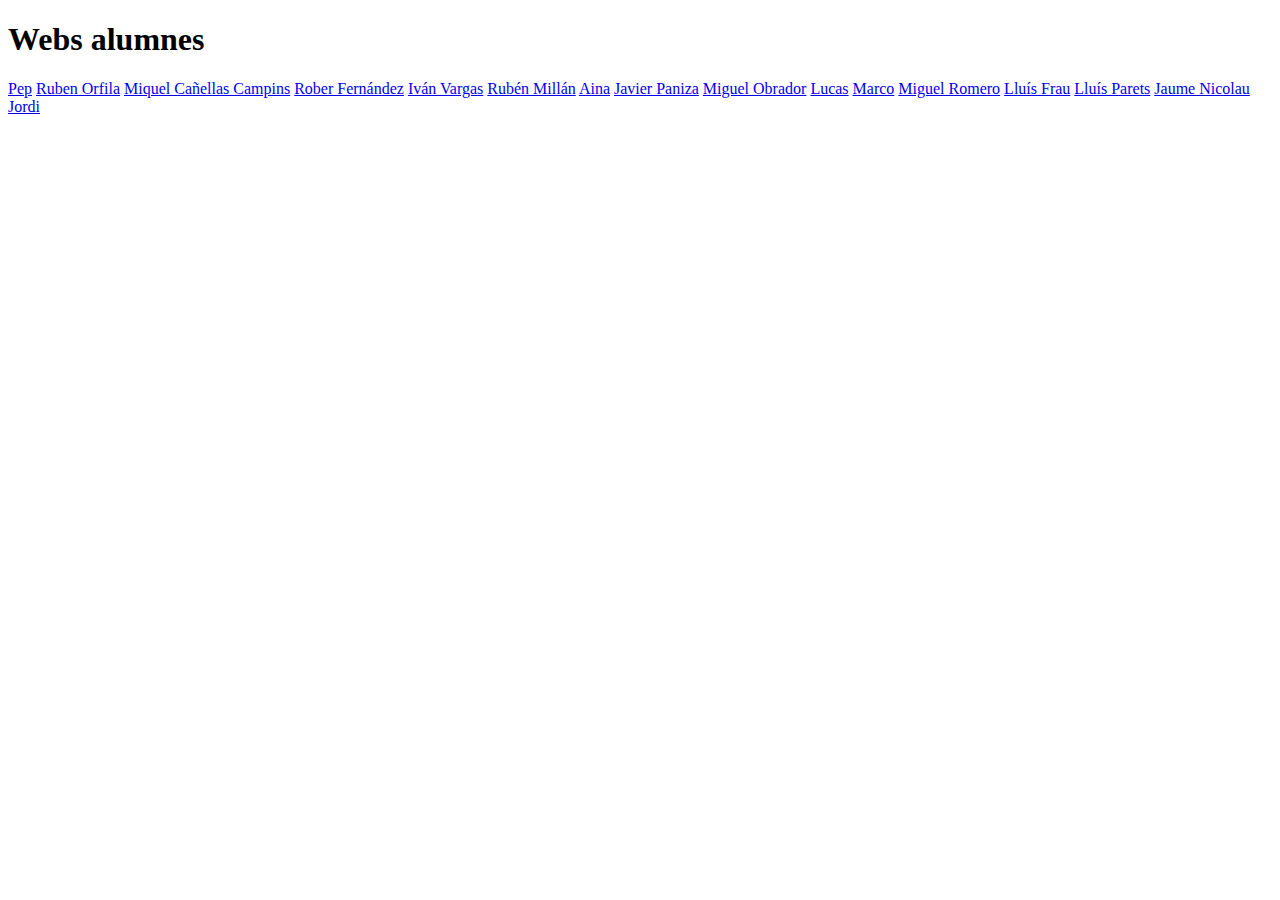
<file: index.html>
<!DOCTYPE html>
<html lang="en">
<head>
    <meta charset="UTF-8">
    <meta http-equiv="X-UA-Compatible" content="IE=edge">
    <meta name="viewport" content="width=device-width, initial-scale=1.0">
    <title>webs bootstrap</title>
</head>
<body>
    <h1>Webs alumnes</h1>
    <div class="container">
        <a href="https://stupefied-goldberg-b04328.netlify.app/" target="_blank">Pep</a>
        <a href="https://bootstrap-rorfilar.netlify.app/" target="_blank">Ruben Orfila</a>
        <a href="https://mcanellasc.netlify.app/" target="_blank">Miquel Cañellas Campins</a>
        <a href="https://cocky-montalcini-6d4ae6.netlify.app/" target="_blank">Rober Fernández</a>
        <a href="https://focused-kare-86c364.netlify.app" target="_blank">Iván Vargas</a>
        <a href="https://awesome-wing-3ad454.netlify.app/" target="_blank">Rubén Millán</a>
        <a href="https://introduccion-bootstrap.netlify.app/" target="_blank">Aina</a>
        <a href="https://xenodochial-galileo-b13d11.netlify.app/" target="_blank">Javier Paniza</a>
        <a href="https://jolly-saha-8ce5c7.netlify.app/" target="_blank">Miguel Obrador</a>
        <a href="https://lucas-e2b9d2.netlify.app/" target="_blank">Lucas</a>
        <a href="https://focused-swartz-696e5a.netlify.app/" target="_blank">Marco</a>
        <a href="https://vigorous-ardinghelli-0fd742.netlify.app/" target="_blank">Miguel Romero</a>
        <a href="https://ecstatic-chandrasekhar-0ffff0.netlify.app/" target="_blank">Lluís Frau</a>
        <a href="https://pensive-kirch-afded1.netlify.app/" target="_blank">Lluís Parets</a>
        <a href="https://affectionate-sinoussi-f9fb02.netlify.app/" target="_blank">Jaume Nicolau</a>
        <a href="https://admiring-shirley-22085f.netlify.app/" target="_blank">Jordi</a>
    </div>
</body>
</html>
</file>
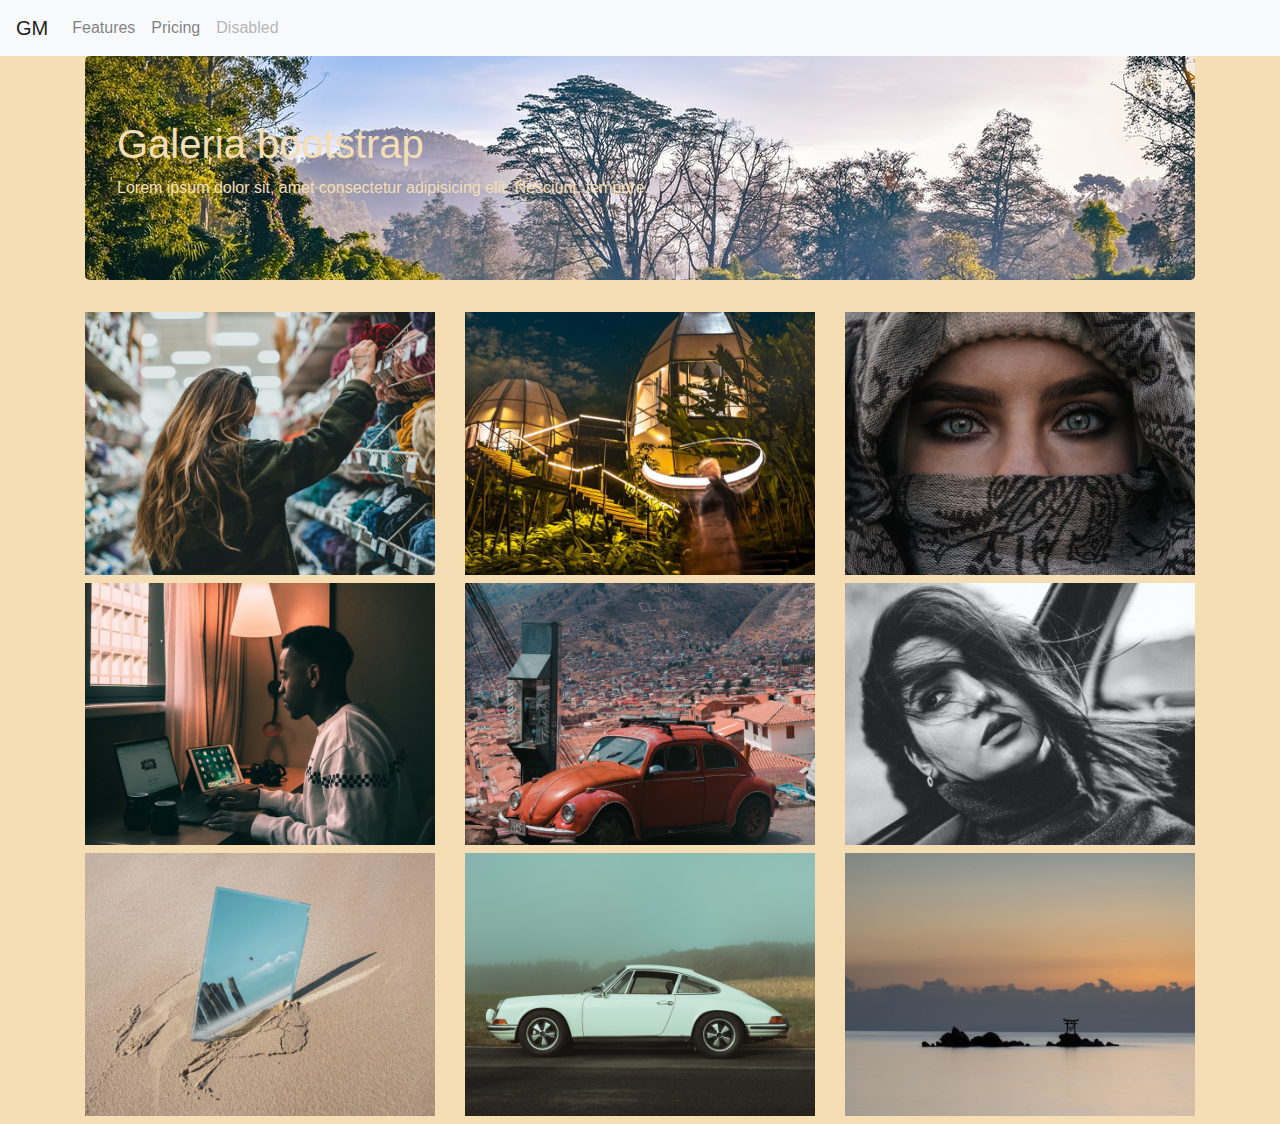
<file: grid.html>
<!DOCTYPE html>
<html lang="es">
<head>
    <meta charset="UTF-8">
    <meta http-equiv="X-UA-Compatible" content="IE=edge">
    <meta name="viewport" content="width=device-width, initial-scale=1.0">
    <title>grid</title>
    <link rel="stylesheet" href="https://maxcdn.bootstrapcdn.com/bootstrap/4.0.0/css/bootstrap.min.css" integrity="sha384-Gn5384xqQ1aoWXA+058RXPxPg6fy4IWvTNh0E263XmFcJlSAwiGgFAW/dAiS6JXm" crossorigin="anonymous">
    <link rel="stylesheet" href="css/style.css">
</head>
<body>
    <header>
        <nav class="navbar navbar-expand-lg navbar-light bg-light">
            <a class="navbar-brand" href="index.html">GM</a>
            <button class="navbar-toggler" type="button" data-toggle="collapse" data-target="#navbarNav" aria-controls="navbarNav" aria-expanded="false" aria-label="Toggle navigation">
              <span class="navbar-toggler-icon"></span>
            </button>
            <div class="collapse navbar-collapse" id="navbarNav">
              <ul class="navbar-nav">
                <li class="nav-item">
                  <a class="nav-link" href="#">Features</a>
                </li>
                <li class="nav-item">
                  <a class="nav-link" href="#">Pricing</a>
                </li>
                <li class="nav-item">
                  <a class="nav-link disabled" href="#">Disabled</a>
                </li>
              </ul>
            </div>
          </nav>
    </header>
    <div class="container">
        <div class="jumbotron">
            <h1>Galeria bootstrap</h1>
            <p>Lorem ipsum dolor sit, amet consectetur adipisicing elit. Nesciunt, tempore.</p>
        </div>
        <div class="row">
            <img class="mb-2 col-sm-12 col-md-6 col-lg-4" src="img/foto1.jpg" alt="" srcset="">
            <img class="mb-2 col-sm-12 col-md-6 col-lg-4" src="img/foto2.jpg" alt="" srcset="">
            <img class="mb-2 col-sm-12 col-md-6 col-lg-4" src="img/foto3.jpg" alt="" srcset="">
            <img class="mb-2 col-sm-12 col-md-6 col-lg-4" src="img/foto4.jpg" alt="" srcset="">
            <img class="mb-2 col-sm-12 col-md-6 col-lg-4" src="img/foto5.jpg" alt="" srcset="">
            <img class="mb-2 col-sm-12 col-md-6 col-lg-4" src="img/foto6.jpg" alt="" srcset="">
            <img class="mb-2 col-sm-12 col-md-6 col-lg-4" src="img/foto7.jpg" alt="" srcset="">
            <img class="mb-2 col-sm-12 col-md-6 col-lg-4" src="img/foto8.jpg" alt="" srcset="">
            <img class="mb-2 col-sm-12 col-md-6 col-lg-4" src="img/foto9.jpg" alt="" srcset="">
        </div>
    </div>
</body>
</html>
<script src="https://maxcdn.bootstrapcdn.com/bootstrap/4.0.0/js/bootstrap.min.js" integrity="sha384-JZR6Spejh4U02d8jOt6vLEHfe/JQGiRRSQQxSfFWpi1MquVdAyjUar5+76PVCmYl" crossorigin="anonymous"></script>
<script src="https://code.jquery.com/jquery-3.2.1.slim.min.js" integrity="sha384-KJ3o2DKtIkvYIK3UENzmM7KCkRr/rE9/Qpg6aAZGJwFDMVNA/GpGFF93hXpG5KkN" crossorigin="anonymous"></script>
<script src="https://cdnjs.cloudflare.com/ajax/libs/popper.js/1.12.9/umd/popper.min.js" integrity="sha384-ApNbgh9B+Y1QKtv3Rn7W3mgPxhU9K/ScQsAP7hUibX39j7fakFPskvXusvfa0b4Q" crossorigin="anonymous"></script>
</file>
<file: css/style.css>
:root{
    --font-color:wheat;
}

body{
    background-color: wheat;
}

.jumbotron{
   background-image: url(../img/jumbo1.jpg); 
   color: var(--font-color);
}
</file>
